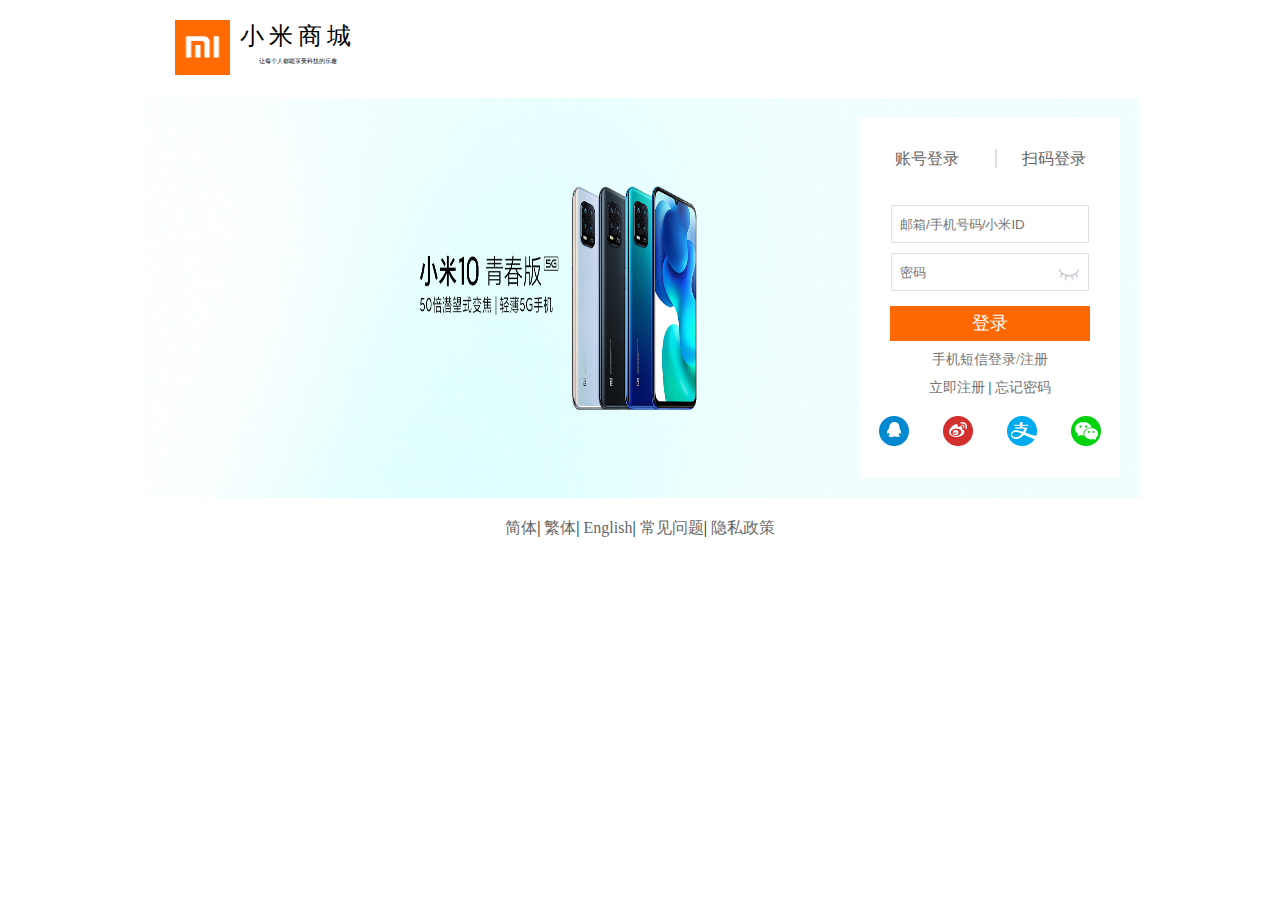
<file: register.html>
<!DOCTYPE html>
<html lang="en">

<head>
    <meta charset="UTF-8">
    <meta name="viewport" content="width=device-width, initial-scale=1.0">
    <title>小米账号-登录</title>
    <style>
            *{
            margin: 0;
            padding: 0;
        }
		body{
			 align-items: center;
		}
        a{
            text-decoration: none;
        }
        li{
			list-style: none;
		}
        .header{
            display: block;
            width: 1130px;
            height: 98px;
            margin: 0 auto;
            text-align: center;
        }
        .logo{
            float: left;
			margin-left: 100px;
            display: block;
            width: 55px;
            height: 55px;
            background-image: url('img/logo-footer.png');            
            background-position: 50%;
            margin-top: 20px;
        }
        .logo_text{
            float: left;
            margin-left: 10px;
            margin-top: 20px;
        }
        .logo_text h2{
            font-weight: 400;
            letter-spacing: 5px;
        }
        .logo_text p{
            margin-top: 5px;
            font-size: 6px;
        }
        /* 中间部分开始 */
        .middle{
        margin: 0 auto;
        text-align: center;
         width: 1000px;
		 height: 400px;
		 background-color: aqua;
		 background-image: url(./img/background_register.png);
		 background-size: 100% 100%;
		 background-repeat: no-repeat;
		 background-position: 60% 0;
        }
       .user{
	 	margin-top: 20px;
		float: right;
		margin-right: 20px;
        	width: 260px;
        	height: 360px;
        	background-color: white;
		margin-left: 100px;
        }
		
		
		
        .user_header{
            height: 82px;
            line-height: 82px;
        }
        .user_header a{
            margin: -10px;
            font-size: 16px;
            color: #666;
        }
        .user_header a:hover{
            color: #FF6700;
        }
        .line{
                width: 1px;
                height: 24px;
                margin: 0 35px 0 42px;
                border: 1px solid #e0e0e0;
                background: #e0e0e0;
        }
        .user_middle input{
            	color: #686868;
       		 width: 180px;
        	height: 20px;
       	 	border: 1px solid #e0e0e0;
        	margin: 5px 5px;
       padding: 8px;
        }
        .user_middle > a{
        	display: block;
        
		width: 190px;
        	height: 25px;
        	background-color: #FF6700;
        	margin:10px 30px;
		padding: 5px 5px;
        	color: white;
        	font-size: 18px;
        	text-align: center;
        	line-height: 25px;
        }
        .user_middle li{
            
            padding-bottom: 10px;
            font-size: 14px;
            text-align: center;
            
        }

        .user_middle li a{
            color: #757575;
        }
        .user_middle li a:hover{
            color: #FF6700;
        }
        .user_footer img{
            margin-top: 5px;
        }
        
		.footer{
			
			text-align: center;
			margin-top: 20px;
			
		}
		 .footer a{
			 color: #686868;
			 font-size: 16px;
		 }
		
	
        .footer a:hover{
            color: #FF6700;
        }
		
		.conceal{
		    position: absolute;
			margin-left: 195px;
			margin-top: -35px;
		    width: 30px;
		    height: 30px;
		    background-image: url(./img/yincang.gif);
		    background-size: 100% 100%;   
		    cursor: pointer;
		}
		.conceal.yincang{
		    background-image: url(./img/xianshi.gif);
		    background-size: 100% 100%; 
		}

    </style>
    
</head>

<body>
	
	
    <!-- 头部部分 开始 -->
    <div href="#" class="header">
        <a href="xiaomi.html" class="logo"></a>
        <div class="logo_text">
            <h2>小米商城</h2>
            <p>让每个人都能享受科技的乐趣</p>
        </div>

    </div>
    <!-- 头部部分 结束 -->


    <!-- 中间部分 开始 -->
    <div class="middle">
        <div class="user">
            <div class="user_header">
                <div class="title">
                    <a href="">账号登录</a>
                    <span class="line"></span>
                    <a href="">扫码登录</a>
                </div>
            </div>
            <div class="user_middle">
                <input type="text" placeholder="邮箱/手机号码/小米ID">
                <input type="password" name="mima" id="password" placeholder="密码">
				<div class="conceal" id='conceal'></div>
				
                <a href="">登录</a>
                <li><a href="">手机短信登录/注册</a></li>
                <li><a href="login.html">立即注册</a> <span>|</span> <a href="#">忘记密码</a></li>
            </div>
            <div class="user_footer"><img src="img/register_middle_last.png" alt=""></div>
			
			 
        </div>
		<div class="user2">
			
		</div>
	</div>
    <!-- 中间部分 结束 -->


    <!-- 尾部部分 开始 -->
    <div class="footer">
        <div class="footerzi">
			<a href="#">简体</a><span>|</span>
            <a href="#">繁体</a><span>|</span>
            <a href="#">English</a><span>|</span>
            <a href="#">常见问题</a><span>|</span>
            <a href="#">隐私政策</a>
		</div>
            
        
        
    </div>
    <!-- 尾部部分 结束 -->
	
	
	<script>
	    var password = document.getElementById('password');
	    var anniu = document.getElementById('conceal');
	    anniu.addEventListener('click',function(){
	        if(password.type==='password')
	        {
	            password.setAttribute('type','text');
	            anniu.classList.add('yincang');
	        }else{
	         password.setAttribute('type','password');
	            anniu.classList.remove('yincang');
	        }
	    })
	</script>
</body>

</html>
</file>
